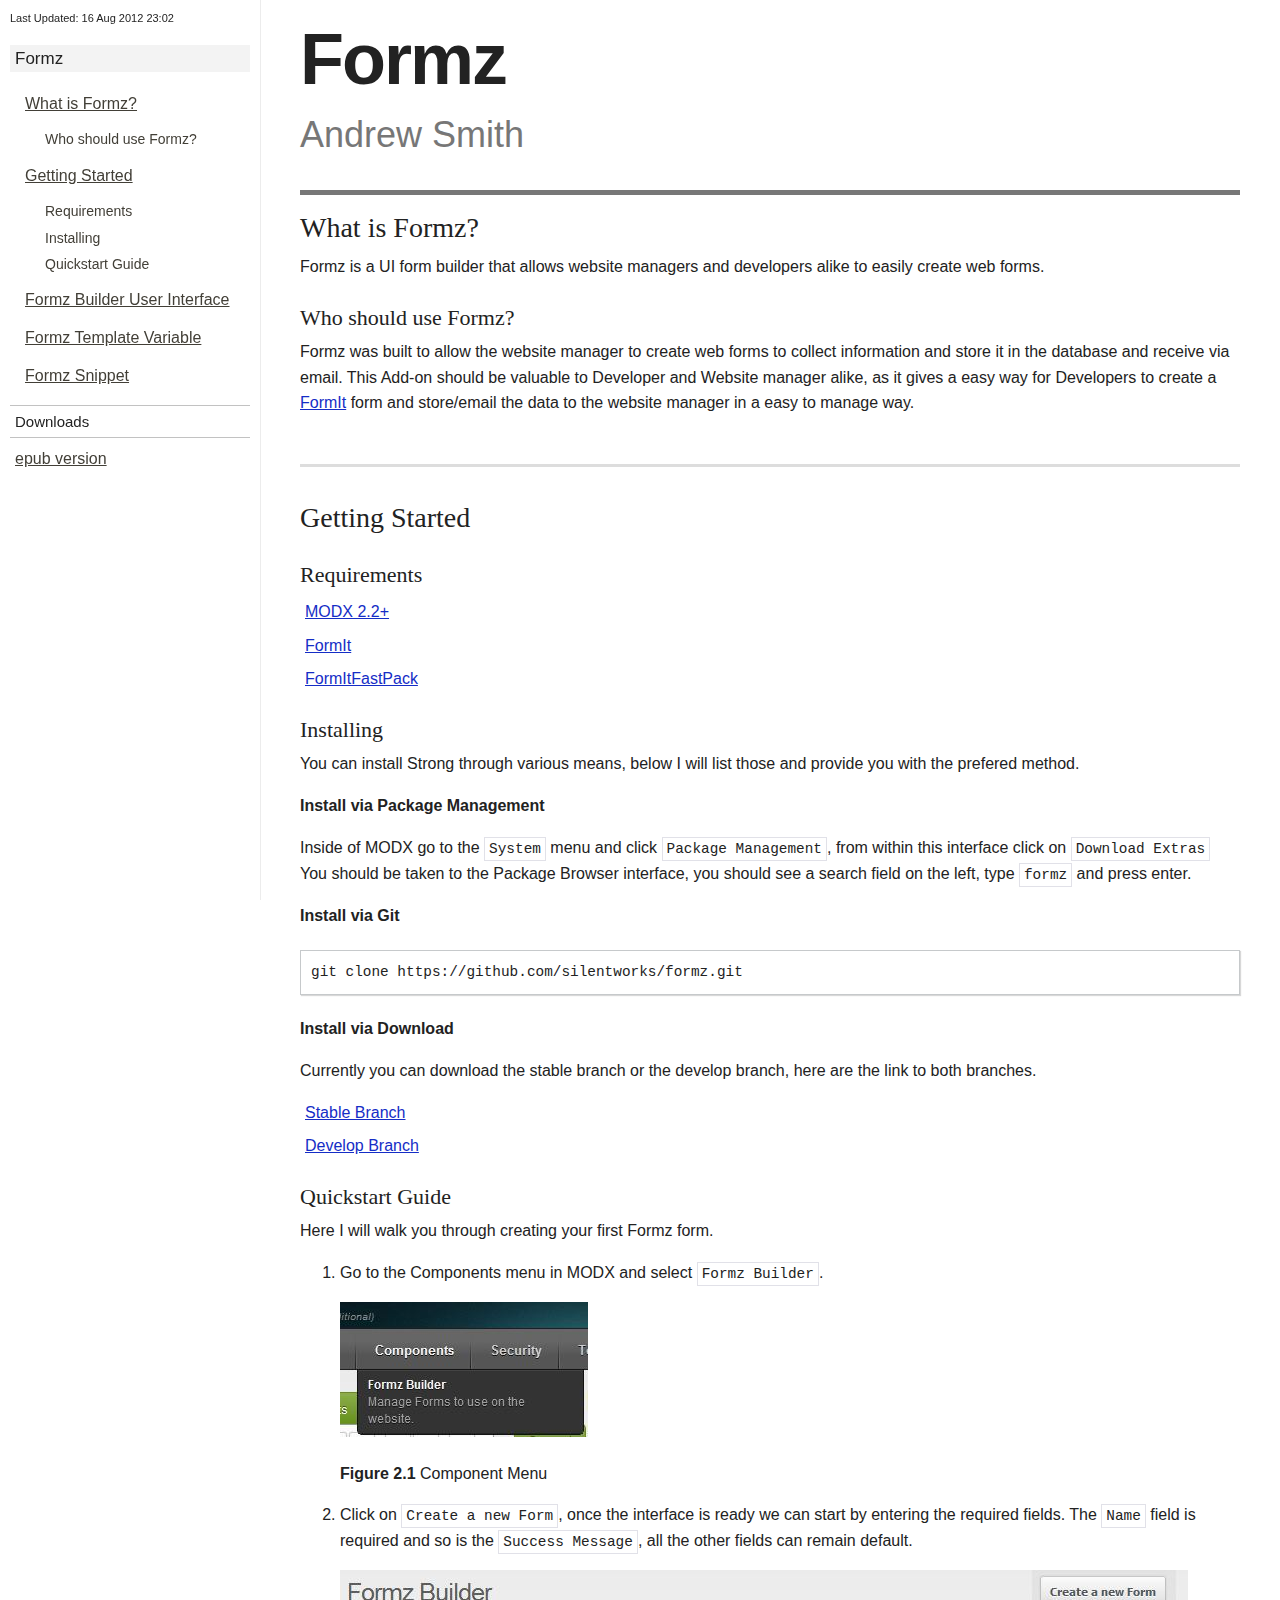
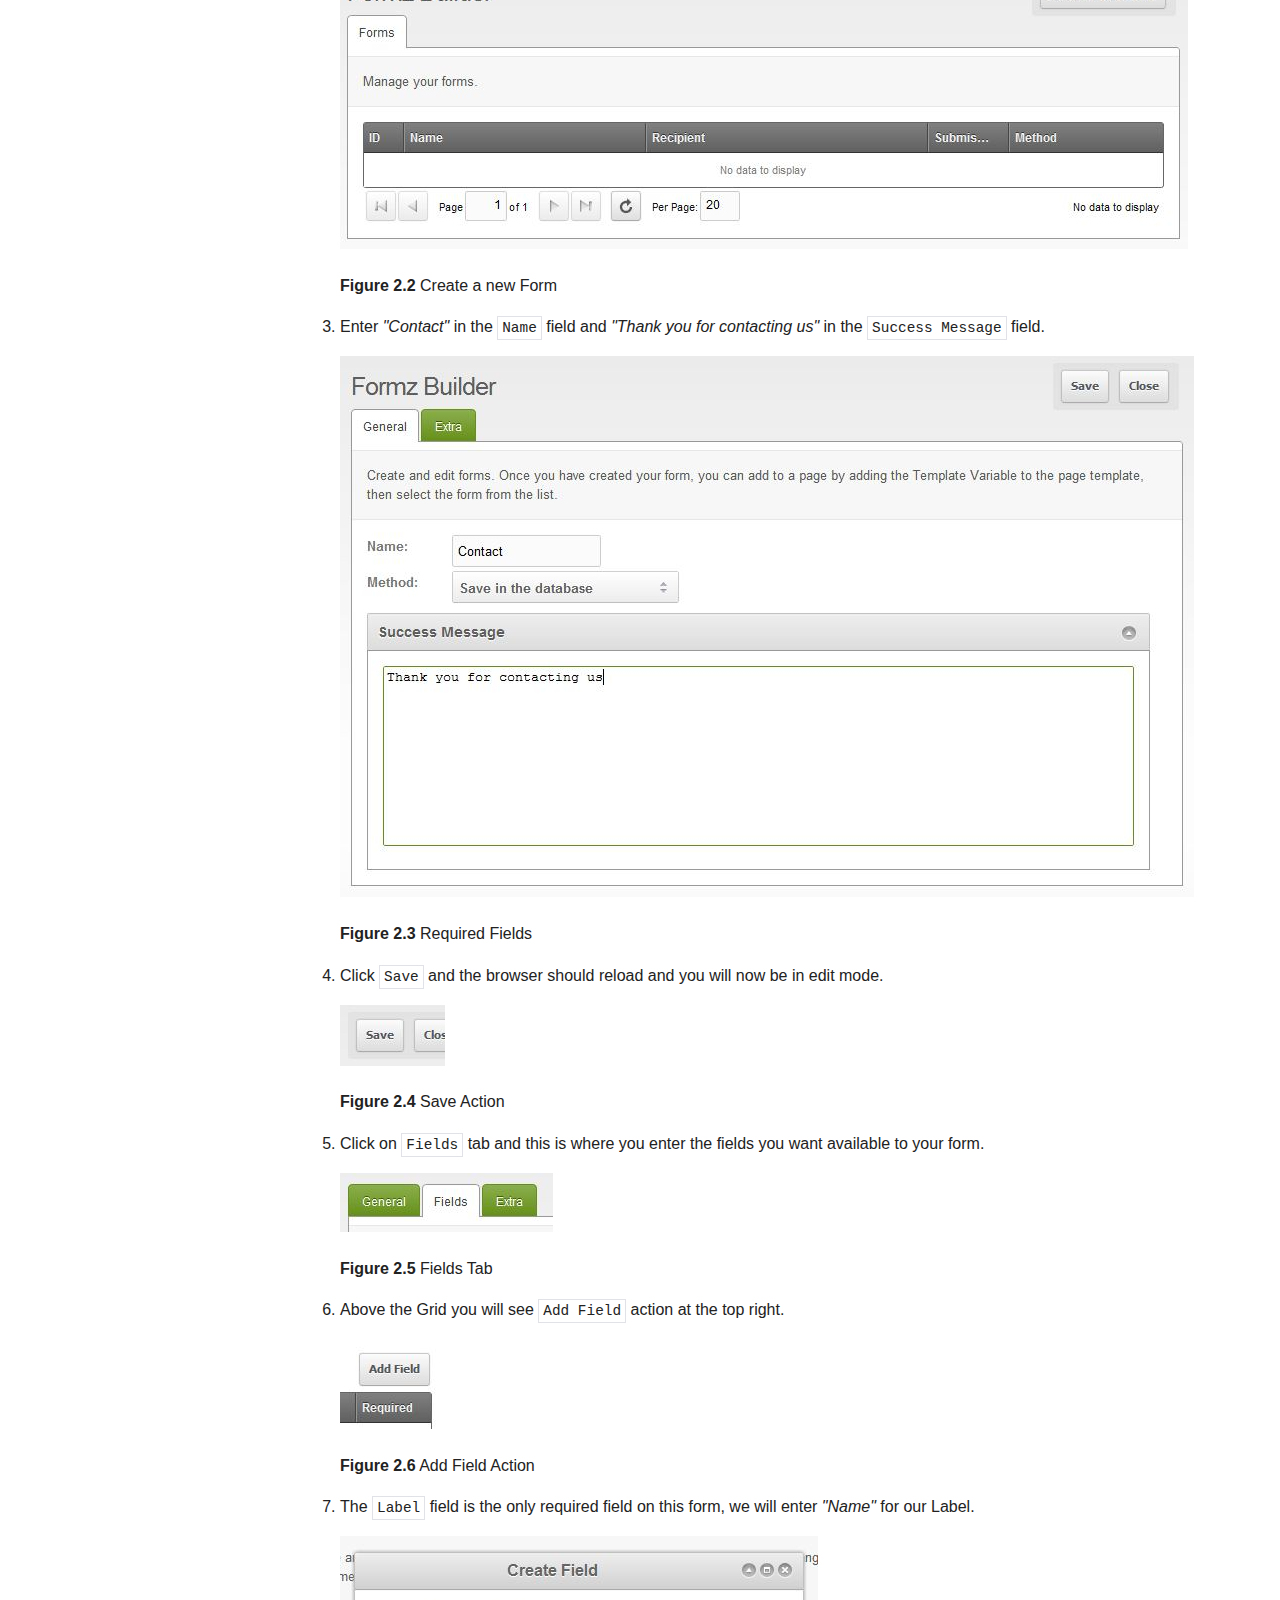
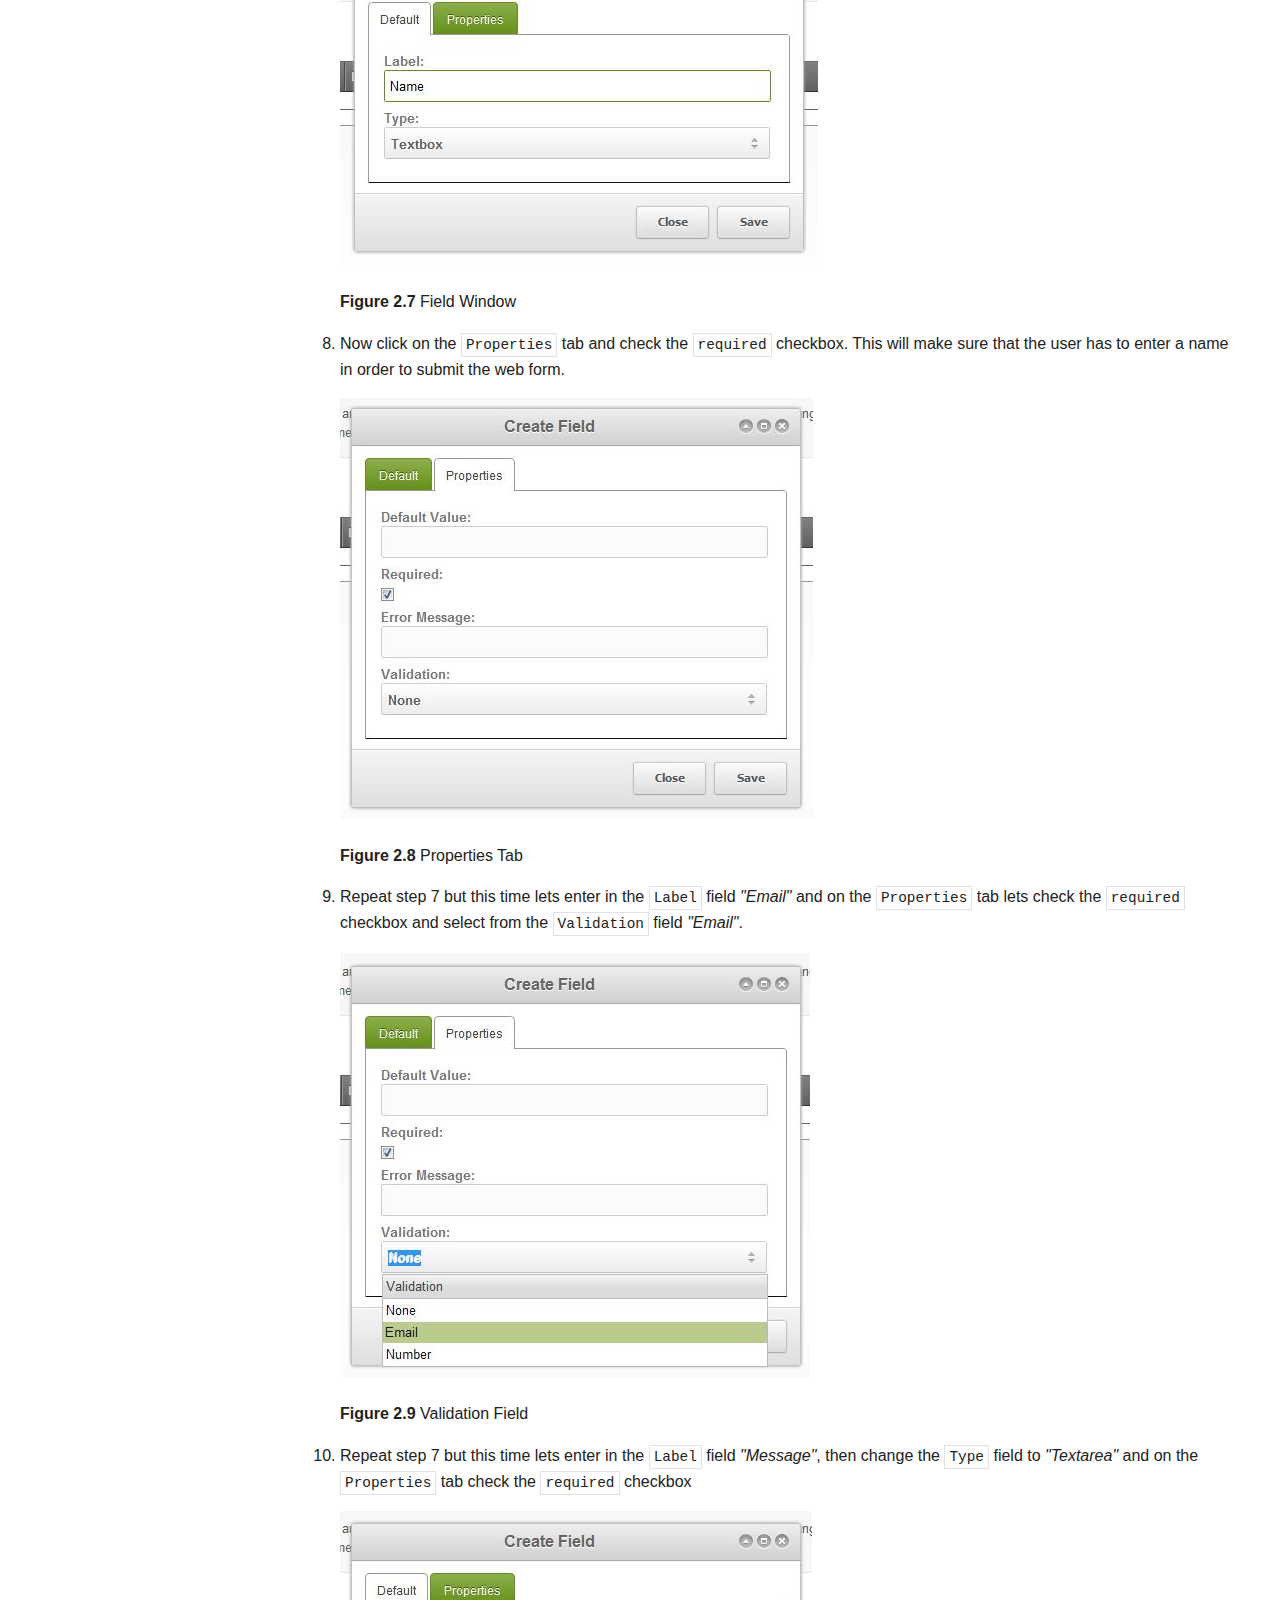
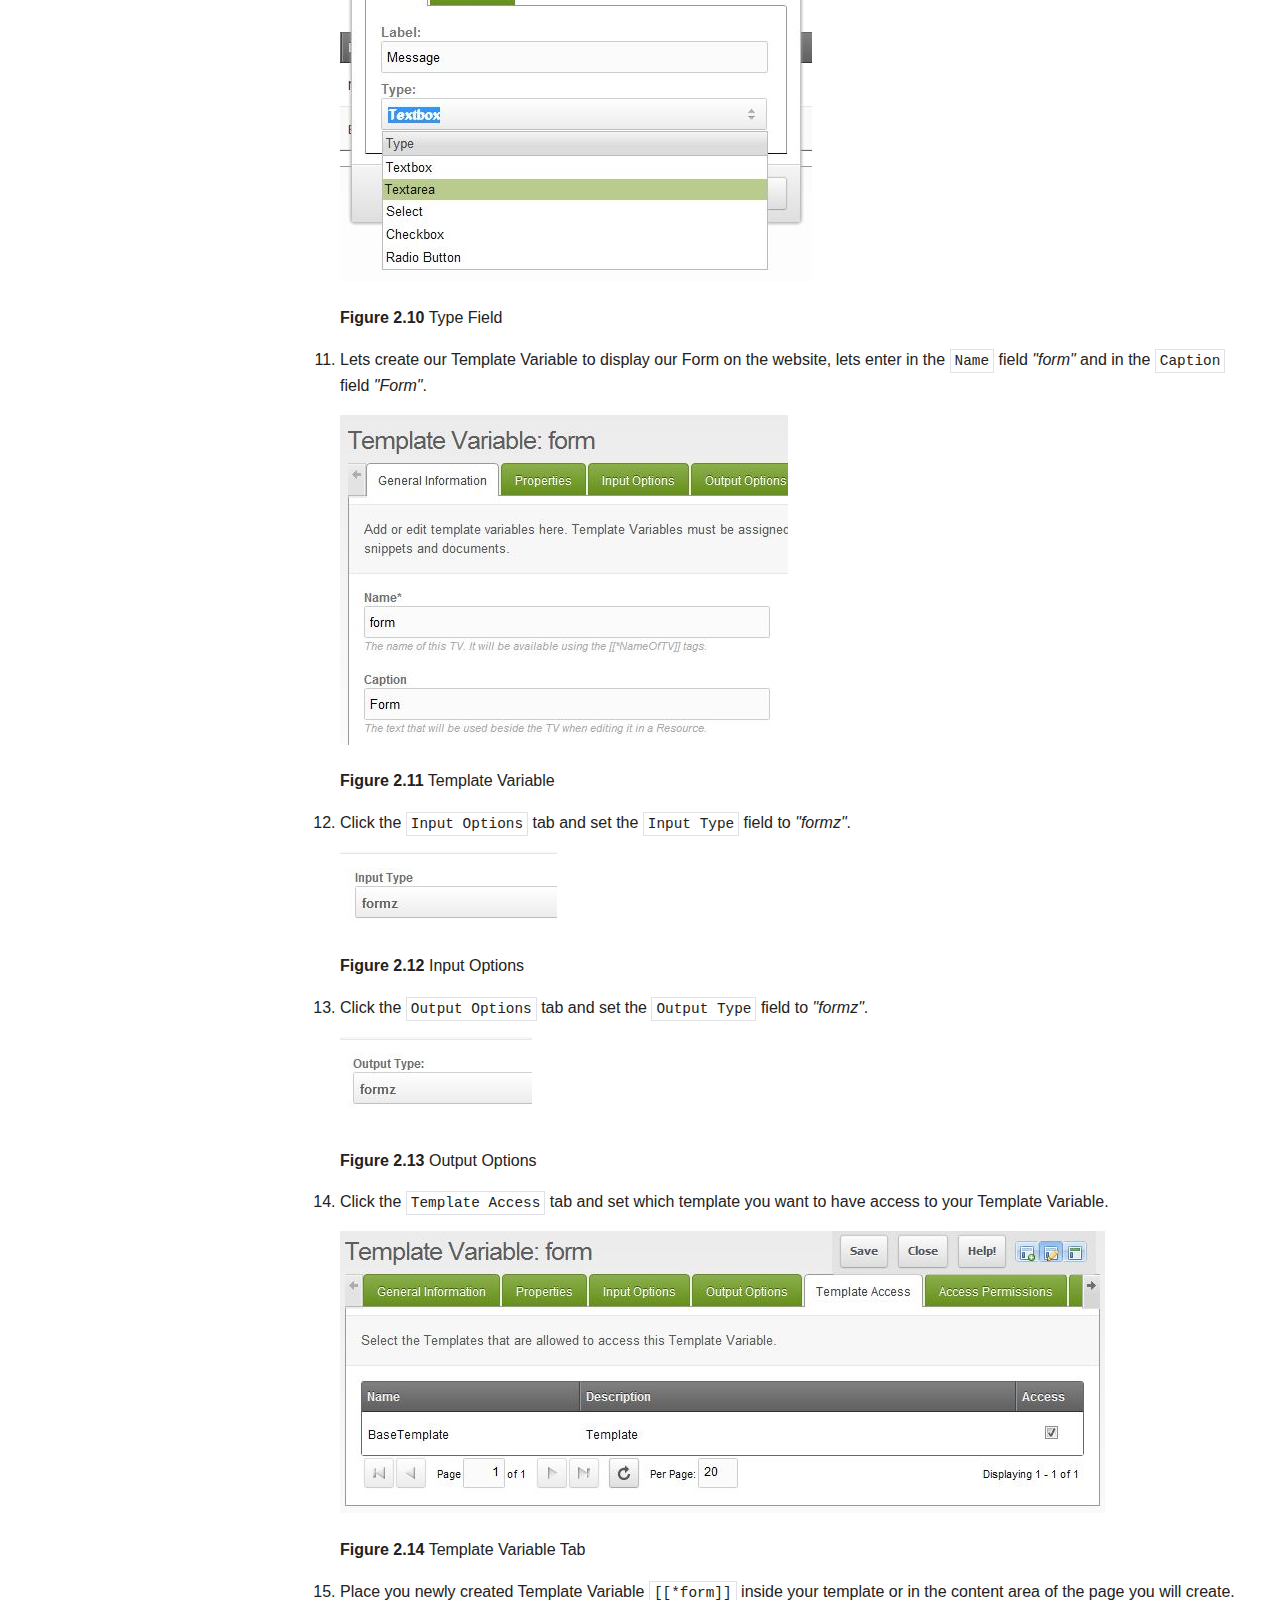
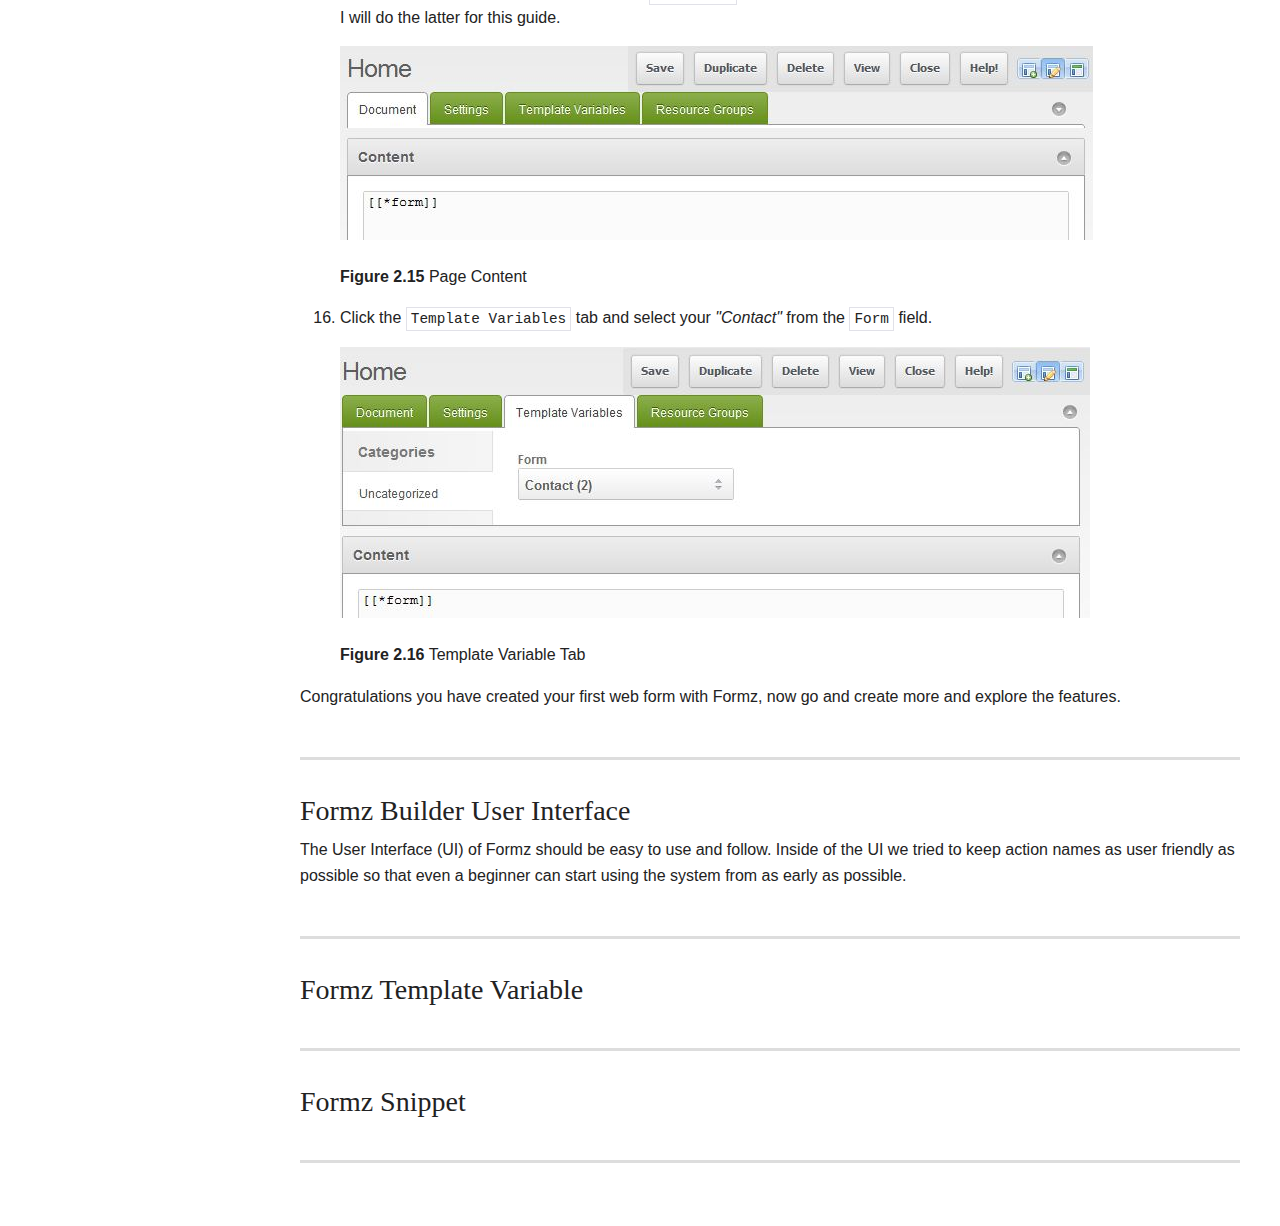
<file: index.html>
<!doctype html>
<html lang="en">
<head>
    <meta http-equiv="Content-type" content="text/html; charset=utf-8">
    <meta name="author" content="Andrew Smith" />
    <meta name="date" content="08/16/2012"/>
    <meta name="generator" content="easybook 4.8-DEV"/>
    <meta name="viewport" content="width=device-width, initial-scale=1.0">

    <title>Formz</title>

    <link rel="stylesheet" href="./css/easybook.css" />

    <link rel="stylesheet" href="./css/styles.css" />
</head>

<body>
	<nav id="nav">

		<div class="build-date">Last Updated: 16 Aug 2012 23:02</div>

		<h1>Formz</h1>

		<ul>
				    		    				    		    				    		    
		        		        		            		                		                    <li class="chapter level-1">
		                        <a href="#what-is-formz">What is Formz?</a>
		                    </li>
		                		            		                		                    <li class="chapter level-2">
		                        <a href="#who-should-use-formz">Who should use Formz?</a>
		                    </li>
		                		            
		        		        		    				    		    
		        		        		            		                		                    <li class="chapter level-1">
		                        <a href="#getting-started">Getting Started</a>
		                    </li>
		                		            		                		                    <li class="chapter level-2">
		                        <a href="#requirements">Requirements</a>
		                    </li>
		                		            		                		                    <li class="chapter level-2">
		                        <a href="#installing">Installing</a>
		                    </li>
		                		            		                		                    <li class="chapter level-2">
		                        <a href="#quickstart-guide">Quickstart Guide</a>
		                    </li>
		                		            
		        		        		    				    		    
		        		        		            		                		                    <li class="chapter level-1">
		                        <a href="#formz-builder-user-interface">Formz Builder User Interface</a>
		                    </li>
		                		            
		        		        		    				    		    
		        		        		            		                		                    <li class="chapter level-1">
		                        <a href="#formz-template-variable">Formz Template Variable</a>
		                    </li>
		                		            
		        		        		    				    		    
		        		        		            		                		                    <li class="chapter level-1">
		                        <a href="#formz-snippet">Formz Snippet</a>
		                    </li>
		                		            
		        		        		    				</ul>

		<h2>Downloads</h2>
		<ul class="downloads">
			<li><a href="book.epub">epub version</a></li>
		</ul>
	</nav>

	<div id="main-content">
		    <div class="item item:cover">

<h1>Formz</h1>

<h2>Andrew Smith</h2>

</div>
		    
		    <div class="item item:chapter">

<h1 id="what-is-formz"><span></span> What is Formz?</h1>

<p>Formz is a UI form builder that allows website managers and developers alike to easily create web forms.</p>

<h2 id="who-should-use-formz">Who should use Formz?</h2>

<p>Formz was built to allow the website manager to create web forms to collect information and store it in the database and receive via email.
This Add-on should be valuable to Developer and Website manager alike, as it gives a easy way for Developers to create a <a href="http://modx.com/extras/package/formit">FormIt</a> form and store/email
the data to the website manager in a easy to manage way.</p>


</div>
		    <div class="item item:chapter">

<h1 id="getting-started"><span></span> Getting Started</h1>

<h2 id="requirements">Requirements</h2>

<ul>
<li><a href="http://modx.com/download">MODX 2.2+</a></li>
<li><a href="http://modx.com/extras/package/formit">FormIt</a></li>
<li><a href="http://modx.com/extras/package/formitfastpack">FormItFastPack</a></li>
</ul>

<h2 id="installing">Installing</h2>

<p>You can install Strong through various means, below I will list those and provide you with the prefered method.</p>

<p><strong>Install via Package Management</strong></p>

<p>Inside of MODX go to the <code>System</code> menu and click <code>Package Management</code>, from within this interface click on <code>Download Extras</code>
You should be taken to the Package Browser interface, you should see a search field on the left, type <code>formz</code> and press enter.</p>

<p><strong>Install via Git</strong></p>

<div class="code code">
<pre class="code">git clone https://github.com/silentworks/formz.git</pre>
</div>

<p><strong>Install via Download</strong></p>

<p>Currently you can download the stable branch or the develop branch, here are the link to both branches.</p>

<ul>
<li><a href="https://github.com/silentworks/formz/zipball/master">Stable Branch</a></li>
<li><a href="https://github.com/silentworks/formz/zipball/develop">Develop Branch</a></li>
</ul>

<h2 id="quickstart-guide">Quickstart Guide</h2>

<p>Here I will walk you through creating your first Formz form.</p>

<ol>
<li><p>Go to the Components menu in MODX and select <code>Formz Builder</code>.
<div class="figure" id="figure-2-1">
    <img src="images/ch2_quickstart_step1.jpg" alt="Component Menu" />

    <p class="caption"><strong>Figure 2.1</strong> Component Menu</p>
</div>
</li>
<li><p>Click on <code>Create a new Form</code>, once the interface is ready we can start by entering the required fields. The <code>Name</code> field is required and so is the <code>Success Message</code>, all the other fields can remain default.
<div class="figure" id="figure-2-2">
    <img src="images/ch2_quickstart_step2.jpg" alt="Create a new Form" />

    <p class="caption"><strong>Figure 2.2</strong> Create a new Form</p>
</div>
</li>
<li><p>Enter <em>"Contact"</em> in the <code>Name</code> field and <em>"Thank you for contacting us"</em> in the <code>Success Message</code> field.
<div class="figure" id="figure-2-3">
    <img src="images/ch2_quickstart_step3.jpg" alt="Required Fields" />

    <p class="caption"><strong>Figure 2.3</strong> Required Fields</p>
</div>
</li>
<li><p>Click <code>Save</code> and the browser should reload and you will now be in edit mode.
<div class="figure" id="figure-2-4">
    <img src="images/ch2_quickstart_step4.jpg" alt="Save Action" />

    <p class="caption"><strong>Figure 2.4</strong> Save Action</p>
</div>
</li>
<li><p>Click on <code>Fields</code> tab and this is where you enter the fields you want available to your form.
<div class="figure" id="figure-2-5">
    <img src="images/ch2_quickstart_step5.jpg" alt="Fields Tab" />

    <p class="caption"><strong>Figure 2.5</strong> Fields Tab</p>
</div>
</li>
<li><p>Above the Grid you will see <code>Add Field</code> action at the top right.
<div class="figure" id="figure-2-6">
    <img src="images/ch2_quickstart_step6.jpg" alt="Add Field Action" />

    <p class="caption"><strong>Figure 2.6</strong> Add Field Action</p>
</div>
</li>
<li><p>The <code>Label</code> field is the only required field on this form, we will enter <em>"Name"</em> for our Label.
<div class="figure" id="figure-2-7">
    <img src="images/ch2_quickstart_step7.jpg" alt="Field Window" />

    <p class="caption"><strong>Figure 2.7</strong> Field Window</p>
</div>
</li>
<li><p>Now click on the <code>Properties</code> tab and check the <code>required</code> checkbox. This will make sure that the user has to enter a name in order to submit the web form.
<div class="figure" id="figure-2-8">
    <img src="images/ch2_quickstart_step8.jpg" alt="Properties Tab" />

    <p class="caption"><strong>Figure 2.8</strong> Properties Tab</p>
</div>
</li>
<li><p>Repeat step 7 but this time lets enter in the <code>Label</code> field <em>"Email"</em> and on the <code>Properties</code> tab lets check the <code>required</code> checkbox and select from the <code>Validation</code> field <em>"Email"</em>.
<div class="figure" id="figure-2-9">
    <img src="images/ch2_quickstart_step9.jpg" alt="Validation Field" />

    <p class="caption"><strong>Figure 2.9</strong> Validation Field</p>
</div>
</li>
<li><p>Repeat step 7 but this time lets enter in the <code>Label</code> field <em>"Message"</em>, then change the <code>Type</code> field to <em>"Textarea"</em> and on the <code>Properties</code> tab check the <code>required</code> checkbox
<div class="figure" id="figure-2-10">
    <img src="images/ch2_quickstart_step10.jpg" alt="Type Field" />

    <p class="caption"><strong>Figure 2.10</strong> Type Field</p>
</div>
</li>
<li><p>Lets create our Template Variable to display our Form on the website, lets enter in the <code>Name</code> field <em>"form"</em> and in the <code>Caption</code> field <em>"Form"</em>.
<div class="figure" id="figure-2-11">
    <img src="images/ch2_quickstart_step11.jpg" alt="Template Variable" />

    <p class="caption"><strong>Figure 2.11</strong> Template Variable</p>
</div>
</li>
<li><p>Click the <code>Input Options</code> tab and set the <code>Input Type</code> field to <em>"formz"</em>.
<div class="figure" id="figure-2-12">
    <img src="images/ch2_quickstart_step12.jpg" alt="Input Options" />

    <p class="caption"><strong>Figure 2.12</strong> Input Options</p>
</div>
</li>
<li><p>Click the <code>Output Options</code> tab and set the <code>Output Type</code> field to <em>"formz"</em>.
<div class="figure" id="figure-2-13">
    <img src="images/ch2_quickstart_step13.jpg" alt="Output Options" />

    <p class="caption"><strong>Figure 2.13</strong> Output Options</p>
</div>
</li>
<li><p>Click the <code>Template Access</code> tab and set which template you want to have access to your Template Variable. 
<div class="figure" id="figure-2-14">
    <img src="images/ch2_quickstart_step14.jpg" alt="Template Variable Tab" />

    <p class="caption"><strong>Figure 2.14</strong> Template Variable Tab</p>
</div>
</li>
<li><p>Place you newly created Template Variable <code>[[*form]]</code> inside your template or in the content area of the page you will create. I will do the latter for this guide.
<div class="figure" id="figure-2-15">
    <img src="images/ch2_quickstart_step15.jpg" alt="Page Content" />

    <p class="caption"><strong>Figure 2.15</strong> Page Content</p>
</div>
</li>
<li><p>Click the <code>Template Variables</code> tab and select your <em>"Contact"</em> from the <code>Form</code> field.
<div class="figure" id="figure-2-16">
    <img src="images/ch2_quickstart_step16.jpg" alt="Template Variable Tab" />

    <p class="caption"><strong>Figure 2.16</strong> Template Variable Tab</p>
</div>
</li>
</ol>

<p>Congratulations you have created your first web form with Formz, now go and create more and explore the features.</p>


</div>
		    <div class="item item:chapter">

<h1 id="formz-builder-user-interface"><span></span> Formz Builder User Interface</h1>

<p>The User Interface (UI) of Formz should be easy to use and follow. Inside of the UI we tried to keep action names as user friendly
as possible so that even a beginner can start using the system from as early as possible.</p>


</div>
		    <div class="item item:chapter">

<h1 id="formz-template-variable"><span></span> Formz Template Variable</h1>



</div>
		    <div class="item item:chapter">

<h1 id="formz-snippet"><span></span> Formz Snippet</h1>



</div>
		</div>
	<script type="text/javascript">
		var gaJsHost = (("https:" == document.location.protocol) ? "https://ssl." : "http://www.");
		document.write(unescape("%3Cscript src='" + gaJsHost + "google-analytics.com/ga.js' type='text/javascript'%3E%3C/script%3E"));
	</script>
	<script type="text/javascript">
		try {
		  var pageTracker = _gat._getTracker("UA-34149723-1");
		pageTracker._trackPageview();
		} catch(err) {}
	</script>
</body>
</html>
</file>
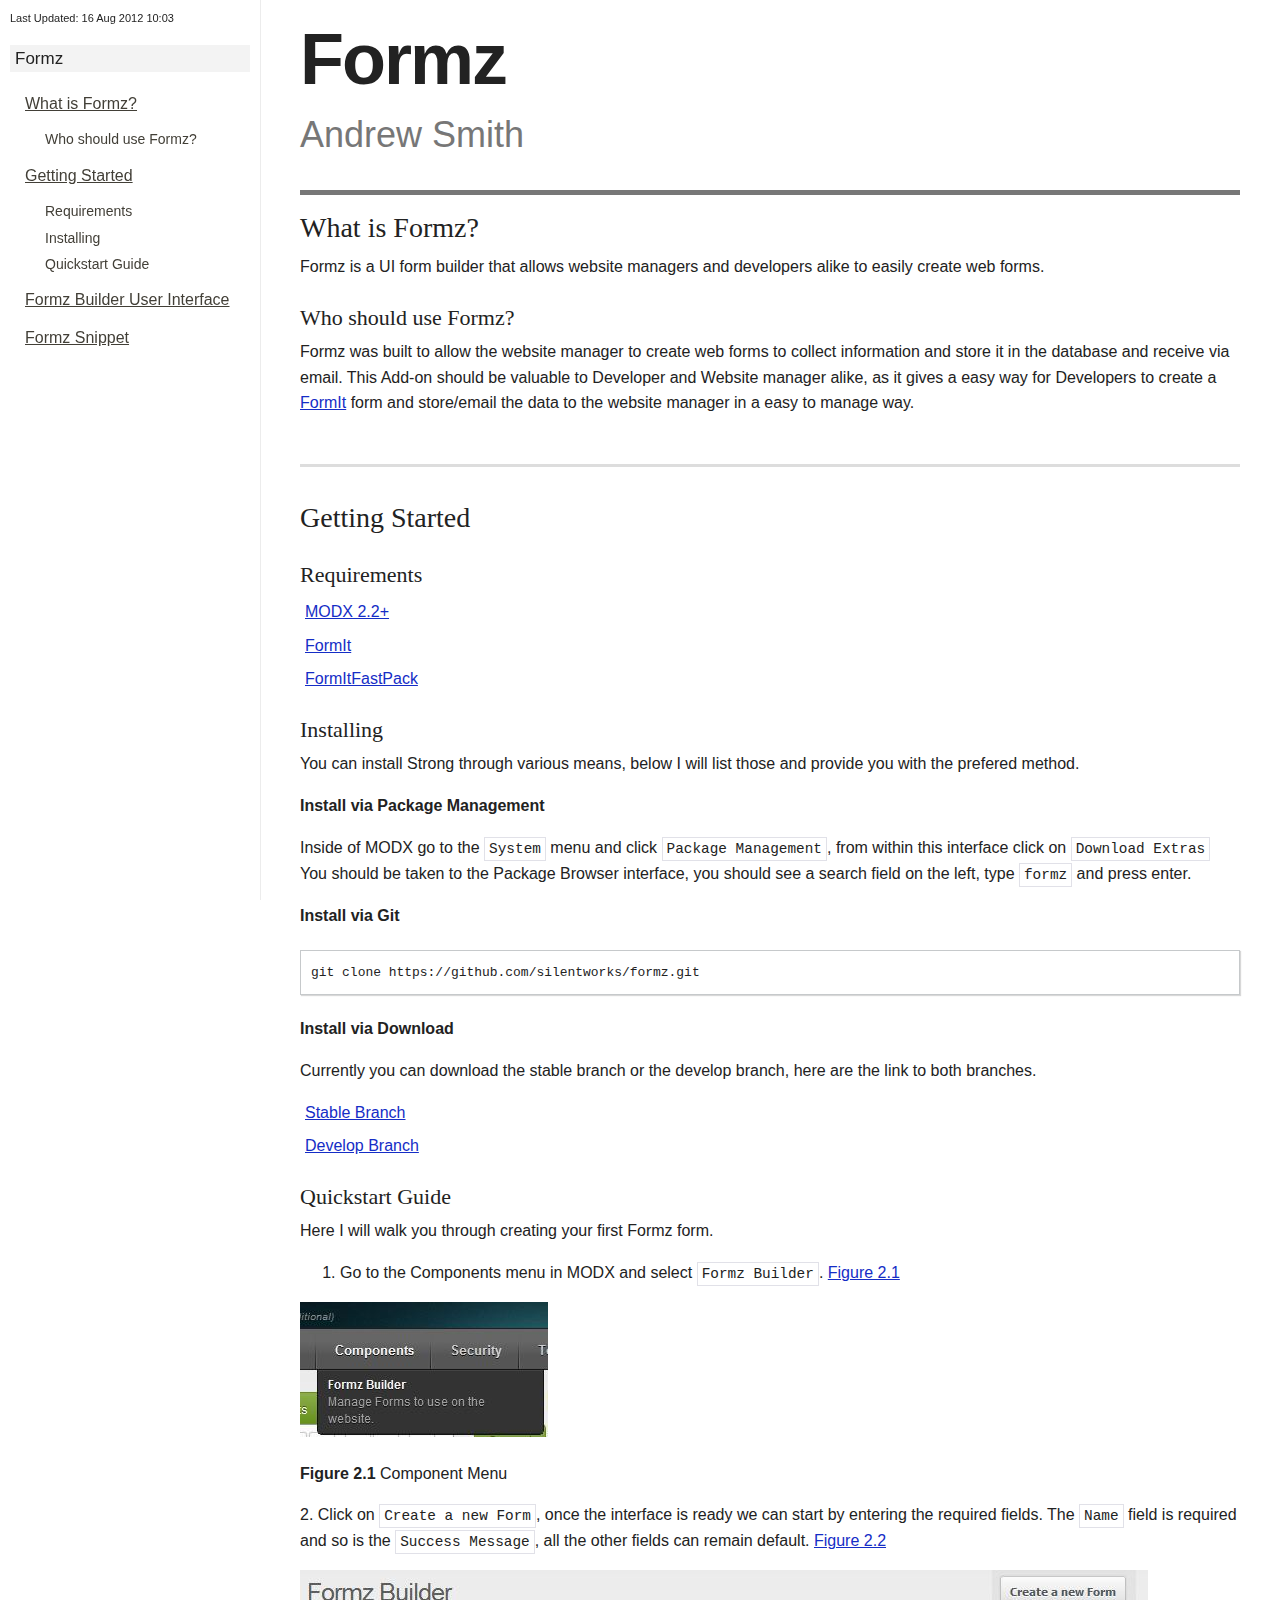
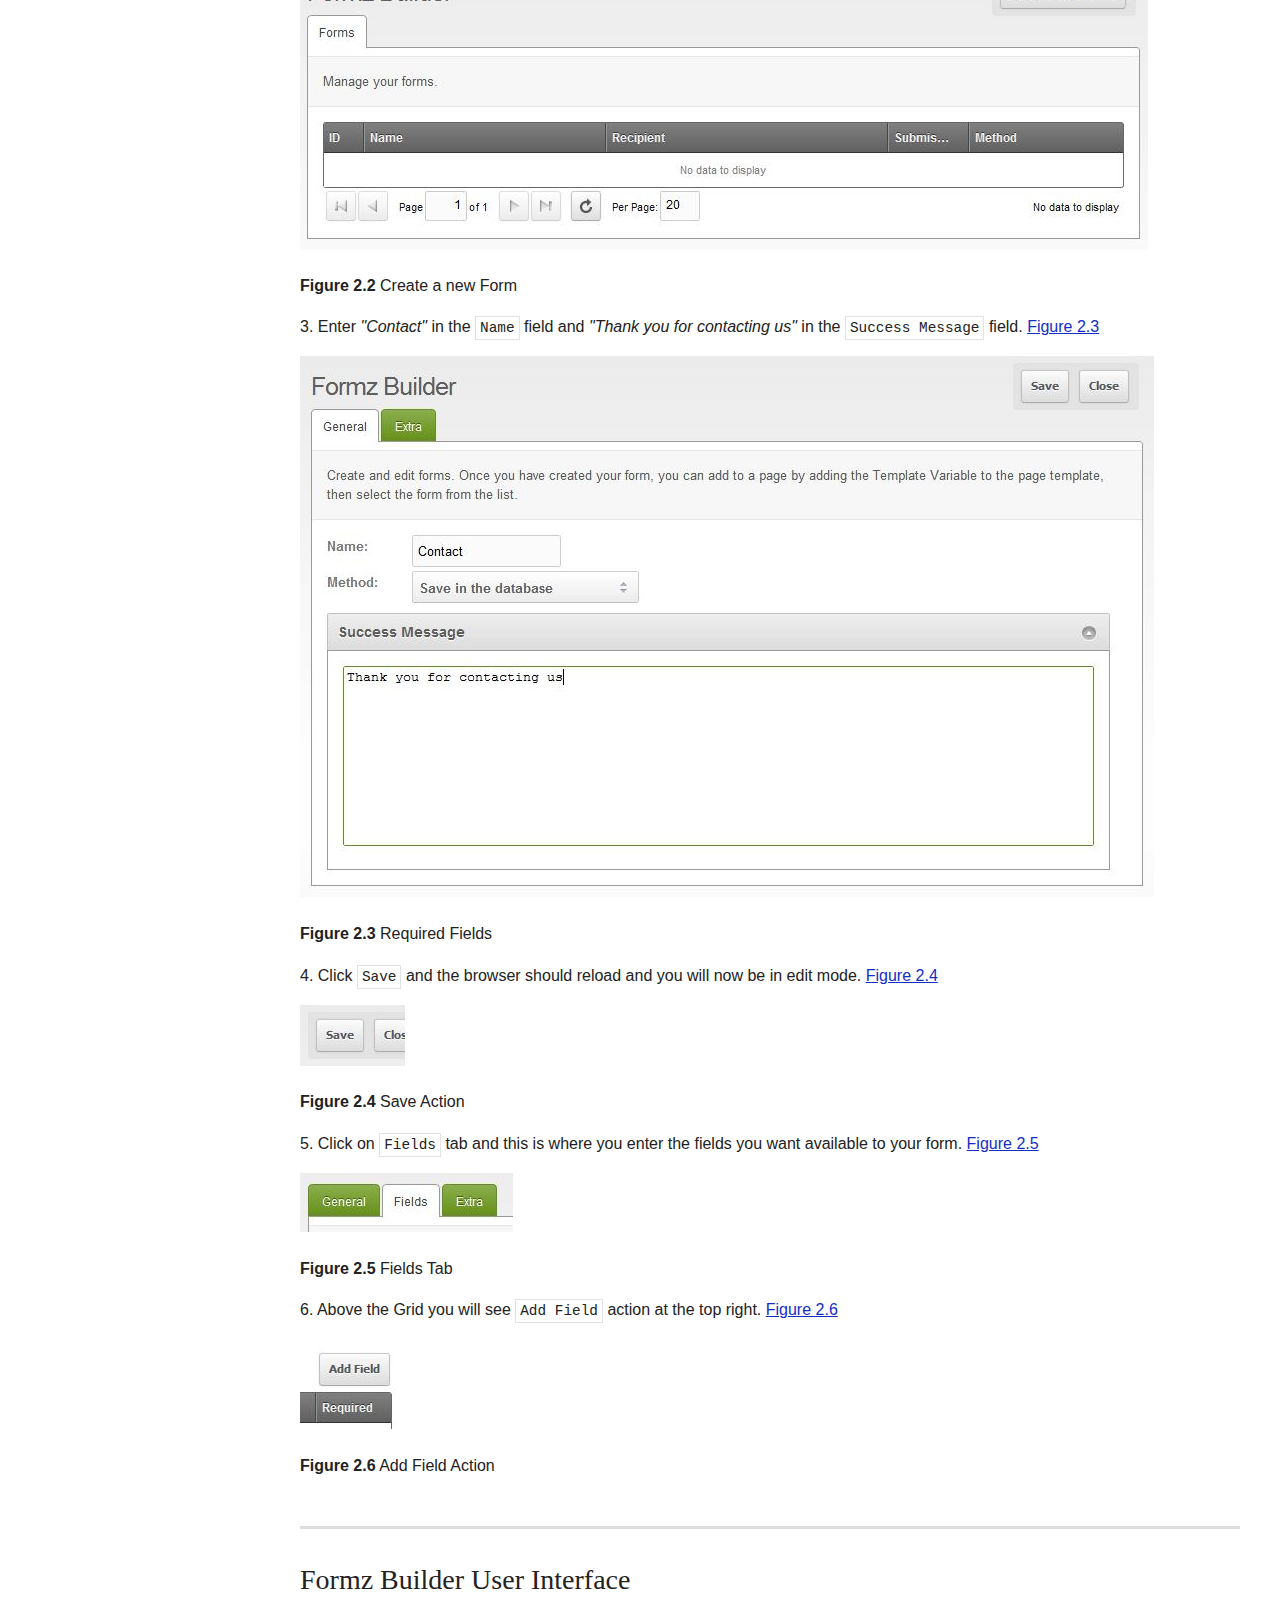
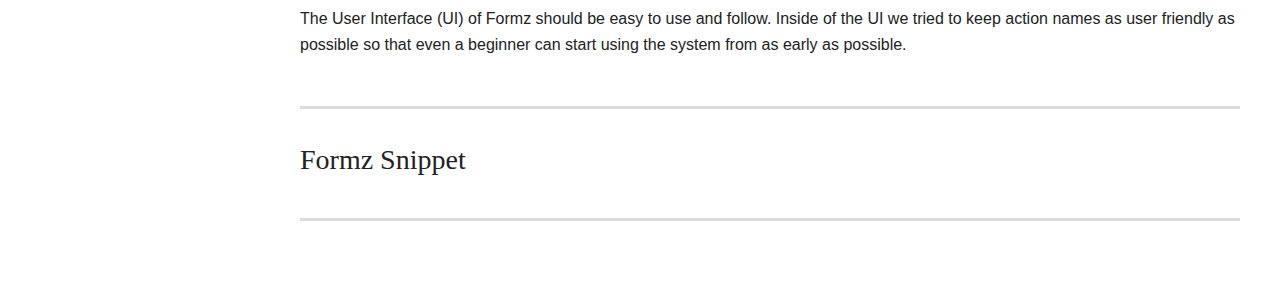
<file: book.html>
<!doctype html>
<html lang="en">
<head>
    <meta http-equiv="Content-type" content="text/html; charset=utf-8">
    <meta name="author" content="Andrew Smith" />
    <meta name="date" content="08/16/2012"/>
    <meta name="generator" content="easybook 4.8-DEV"/>
    <meta name="viewport" content="width=device-width, initial-scale=1.0">

    <title>Formz</title>

    <link rel="stylesheet" href="./css/easybook.css" />

    <link rel="stylesheet" href="./css/styles.css" />
</head>

<body>
	<nav id="nav">

		<div class="build-date">Last Updated: 16 Aug 2012 10:03</div>

		<h1>Formz</h1>

		<ul>
				    		    				    		    				    		    
		        		        		            		                		                    <li class="chapter level-1">
		                        <a href="#what-is-formz">What is Formz?</a>
		                    </li>
		                		            		                		                    <li class="chapter level-2">
		                        <a href="#who-should-use-formz">Who should use Formz?</a>
		                    </li>
		                		            
		        		        		    				    		    
		        		        		            		                		                    <li class="chapter level-1">
		                        <a href="#getting-started">Getting Started</a>
		                    </li>
		                		            		                		                    <li class="chapter level-2">
		                        <a href="#requirements">Requirements</a>
		                    </li>
		                		            		                		                    <li class="chapter level-2">
		                        <a href="#installing">Installing</a>
		                    </li>
		                		            		                		                    <li class="chapter level-2">
		                        <a href="#quickstart-guide">Quickstart Guide</a>
		                    </li>
		                		            
		        		        		    				    		    
		        		        		            		                		                    <li class="chapter level-1">
		                        <a href="#formz-builder-user-interface">Formz Builder User Interface</a>
		                    </li>
		                		            
		        		        		    				    		    
		        		        		            		                		                    <li class="chapter level-1">
		                        <a href="#formz-snippet">Formz Snippet</a>
		                    </li>
		                		            
		        		        		    				</ul>

	</nav>

	<div id="main-content">
		    <div class="item item:cover">

<h1>Formz</h1>

<h2>Andrew Smith</h2>

</div>
		    
		    <div class="item item:chapter">

<h1 id="what-is-formz"><span></span> What is Formz?</h1>

<p>Formz is a UI form builder that allows website managers and developers alike to easily create web forms.</p>

<h2 id="who-should-use-formz">Who should use Formz?</h2>

<p>Formz was built to allow the website manager to create web forms to collect information and store it in the database and receive via email.
This Add-on should be valuable to Developer and Website manager alike, as it gives a easy way for Developers to create a <a href="http://modx.com/extras/package/formit">FormIt</a> form and store/email
the data to the website manager in a easy to manage way.</p>


</div>
		    <div class="item item:chapter">

<h1 id="getting-started"><span></span> Getting Started</h1>

<h2 id="requirements">Requirements</h2>

<ul>
<li><a href="http://modx.com/download">MODX 2.2+</a></li>
<li><a href="http://modx.com/extras/package/formit">FormIt</a></li>
<li><a href="http://modx.com/extras/package/formitfastpack">FormItFastPack</a></li>
</ul>

<h2 id="installing">Installing</h2>

<p>You can install Strong through various means, below I will list those and provide you with the prefered method.</p>

<p><strong>Install via Package Management</strong></p>

<p>Inside of MODX go to the <code>System</code> menu and click <code>Package Management</code>, from within this interface click on <code>Download Extras</code>
You should be taken to the Package Browser interface, you should see a search field on the left, type <code>formz</code> and press enter.</p>

<p><strong>Install via Git</strong></p>

<pre><code>git clone https://github.com/silentworks/formz.git
</code></pre>

<p><strong>Install via Download</strong></p>

<p>Currently you can download the stable branch or the develop branch, here are the link to both branches.</p>

<ul>
<li><a href="https://github.com/silentworks/Strong/zipball/master">Stable Branch</a></li>
<li><a href="https://github.com/silentworks/Strong/zipball/develop">Develop Branch</a></li>
</ul>

<h2 id="quickstart-guide">Quickstart Guide</h2>

<p>Here I will walk you through creating your first Formz form.</p>

<ol>
<li>Go to the Components menu in MODX and select <code>Formz Builder</code>. <a class="link:internal" href="#figure-2-1">Figure 2.1</a></li>
</ol>

<div class="figure" id="figure-2-1">
    <img src="images/ch2_quickstart_step1.jpg" alt="Component Menu" />

    <p class="caption"><strong>Figure 2.1</strong> Component Menu</p>
</div>

2. Click on <code>Create a new Form</code>, once the interface is ready we can start by entering the required fields. The <code>Name</code> field is required and so is the <code>Success Message</code>, all the other fields can remain default. <a class="link:internal" href="#figure-2-2">Figure 2.2</a></p>

<div class="figure" id="figure-2-2">
    <img src="images/ch2_quickstart_step2.jpg" alt="Create a new Form" />

    <p class="caption"><strong>Figure 2.2</strong> Create a new Form</p>
</div>

3. Enter <em>"Contact"</em> in the <code>Name</code> field and <em>"Thank you for contacting us"</em> in the <code>Success Message</code> field. <a class="link:internal" href="#figure-2-3">Figure 2.3</a></p>

<div class="figure" id="figure-2-3">
    <img src="images/ch2_quickstart_step3.jpg" alt="Required Fields" />

    <p class="caption"><strong>Figure 2.3</strong> Required Fields</p>
</div>

4. Click <code>Save</code> and the browser should reload and you will now be in edit mode. <a class="link:internal" href="#figure-2-4">Figure 2.4</a></p>

<div class="figure" id="figure-2-4">
    <img src="images/ch2_quickstart_step4.jpg" alt="Save Action" />

    <p class="caption"><strong>Figure 2.4</strong> Save Action</p>
</div>

5. Click on <code>Fields</code> tab and this is where you enter the fields you want available to your form. <a class="link:internal" href="#figure-2-5">Figure 2.5</a></p>

<div class="figure" id="figure-2-5">
    <img src="images/ch2_quickstart_step5.jpg" alt="Fields Tab" />

    <p class="caption"><strong>Figure 2.5</strong> Fields Tab</p>
</div>

6. Above the Grid you will see <code>Add Field</code> action at the top right. <a class="link:internal" href="#figure-2-6">Figure 2.6</a></p>

<div class="figure" id="figure-2-6">
    <img src="images/ch2_quickstart_step6.jpg" alt="Add Field Action" />

    <p class="caption"><strong>Figure 2.6</strong> Add Field Action</p>
</div>



</div>
		    <div class="item item:chapter">

<h1 id="formz-builder-user-interface"><span></span> Formz Builder User Interface</h1>

<p>The User Interface (UI) of Formz should be easy to use and follow. Inside of the UI we tried to keep action names as user friendly
as possible so that even a beginner can start using the system from as early as possible.</p>


</div>
		    <div class="item item:chapter">

<h1 id="formz-snippet"><span></span> Formz Snippet</h1>



</div>
		</div>
</body>
</html>
</file>
<file: css/easybook.css>
/*

                     |              |    
 ,---.,---.,---.,   .|---.,---.,---.|__/ 
 |---',---|`---.|   ||   ||   ||   ||  \ 
 `---'`---^`---'`---|`---'`---'`---'`   `
                `---'


  Theme name:   Clean (simple and minimalistic)
  Author:       javier.eguiluz@gmail.com
  Last updated: 12 / July / 2012
*/


/* Normalize styles
   ========================================================================= */
/* copied from http://github.com/necolas/normalize.css - 2012-03-06T10:21 UTC */

article,
aside,
details,
figcaption,
figure,
footer,
header,
hgroup,
nav,
section,
summary {
    display: block;
}

audio,
canvas,
video {
    display: inline-block;
    *display: inline;
    *zoom: 1;
}

audio:not([controls]) {
    display: none;
    height: 0;
}

[hidden] {
    display: none;
}

html {
    font-size: 100%; /* 1 */
    -webkit-text-size-adjust: 100%; /* 2 */
    -ms-text-size-adjust: 100%; /* 2 */
}

html,
button,
input,
select,
textarea {
    font-family: sans-serif;
}

body {
    margin: 0;
}

a:focus {
    outline: thin dotted;
}

a:hover,
a:active {
    outline: 0;
}

h1 {
    font-size: 2em;
    margin: 0.67em 0;
}

h2 {
    font-size: 1.5em;
    margin: 0.83em 0;
}

h3 {
    font-size: 1.17em;
    margin: 1em 0;
}

h4 {
    font-size: 1em;
    margin: 1.33em 0;
}

h5 {
    font-size: 0.83em;
    margin: 1.67em 0;
}

h6 {
    font-size: 0.75em;
    margin: 2.33em 0;
}

abbr[title] {
    border-bottom: 1px dotted;
}

b,
strong {
    font-weight: bold;
}

blockquote {
    margin: 1em 40px;
}

dfn {
    font-style: italic;
}

mark {
    background: #ff0;
    color: #000;
}

p,
pre {
    margin: 1em 0;
}

pre,
code,
kbd,
samp {
    font-family: monospace, serif;
    _font-family: 'courier new', monospace;
    font-size: 1em;
}

pre {
    white-space: pre;
    white-space: pre-wrap;
    word-wrap: break-word;
}

q {
    quotes: none;
}

q:before,
q:after {
    content: '';
    content: none;
}

small {
    font-size: 75%;
}

sub,
sup {
    font-size: 75%;
    line-height: 0;
    position: relative;
    vertical-align: baseline;
}

sup {
    top: -0.5em;
}

sub {
    bottom: -0.25em;
}

dl,
menu,
ol,
ul {
    margin: 1em 0;
}

dd {
    margin: 0 0 0 40px;
}

menu,
ol,
ul {
    padding: 0 0 0 40px;
}

nav ul,
nav ol {
    list-style: none;
    list-style-image: none;
}

img {
    border: 0;
    -ms-interpolation-mode: bicubic;
}

svg:not(:root) {
    overflow: hidden;
}

figure {
    margin: 0;
}

form {
    margin: 0;
}

fieldset {
    border: 1px solid #c0c0c0;
    margin: 0 2px;
    padding: 0.35em 0.625em 0.75em;
}

legend {
    border: 0;
    padding: 0;
    white-space: normal;
    *margin-left: -7px;
}

button,
input,
select,
textarea {
    font-size: 100%;
    margin: 0;
    vertical-align: baseline;
    *vertical-align: middle;
}

button,
input {
    line-height: normal;
}

button,
input[type="button"],
input[type="reset"],
input[type="submit"] {
    cursor: pointer;
    -webkit-appearance: button;
    *overflow: visible;
}

button[disabled],
input[disabled] {
    cursor: default;
}

input[type="checkbox"],
input[type="radio"] {
    box-sizing: border-box;
    padding: 0;
    *height: 13px;
    *width: 13px;
}

input[type="search"] {
    -webkit-appearance: textfield;
    -moz-box-sizing: content-box;
    -webkit-box-sizing: content-box;
    box-sizing: content-box;
}

input[type="search"]::-webkit-search-decoration,
input[type="search"]::-webkit-search-cancel-button {
    -webkit-appearance: none;
}

button::-moz-focus-inner,
input::-moz-focus-inner {
    border: 0;
    padding: 0;
}

textarea {
    overflow: auto;
    vertical-align: top;
}

table {
    border-collapse: collapse;
    border-spacing: 0;
}

/* Common classes for image alignment
   ========================================================================= */
.left {
    float: left;
    margin: 0 1em 1em 0;
}
.right {
    float: right;
    margin: 0 0 1em 1em;
}
.center {
    display: block;
    text-align: center;
}


/* Base styles
   ========================================================================= */

body {
    background: #FFF;
    color: #222;
    font: 16px/1.6 "Helvetica Neue", Arial, sans-serif;
}

/* --- links --------------------------------------------------------------- */
a, a:visited {
    color: #152DC6;
    text-decoration: underline;
}
a:hover {
    text-decoration: none;
}

/* --- headings ------------------------------------------------------------ */
h1, h2, h3, h4, h5, h6 {
    line-height: 1;
    margin: 1em 0 .25em 0;
}

h1 { font-size: 24px; }
h2 { font-size: 21px; }
h3 { font-size: 18px; }
h4 { font-size: 14px; }
h5 { font-size: 14px; }
h6 { font-size: 14px; }

h1 + p, h2 + p, h3 + p, h4 + p, h5 + p, h6 + p {
    margin-top: .25em;
}

/* --- lists --------------------------------------------------------------- */
ul, ol {
    list-style-type: disc;
    margin: 1em 0 1em 1em;
    padding: 0 0 0 1.5em;
}

ol {
    list-style-type: decimal;
}

ul li, ol li {
    margin: .5em 0;
}

/* --- images -------------------------------------------------------------- */
img {
    max-width: 940px;
}

/* --- tables -------------------------------------------------------------- */
table {
    margin-bottom: 1em;
    max-width: 100%;
    width: 100%;
}
table thead {
    border-bottom: 2px solid #777;
}
table th, table td {
    padding: .5em;
    line-height: 1.4;
    text-align: left;
}
table th {
    font-weight: bold;
    vertical-align: bottom;
}
table td {
    border-bottom: 1px solid #DDD;
    vertical-align: top;
}
table tr:last-child td {
    border-bottom: 0;
}
table thead th + th,
table tbody th + td,
table td + td {
    border-left: 1px solid #DDD;
}
table tbody + tbody {
    border-top: 2px solid #777;
}

/* --- code and code listings ---------------------------------------------- */
code, pre {
    font-family: Menlo, Monaco, Consolas, Inconsolata, monospace;
    font-size: 90%;
    padding: 0 3px 2px;
}

code {
    border: 1px solid #E1E1E8;
    line-height: 1.6em;
    padding: 3px 4px;
}

pre {
    border-left: 1px solid #DDD;
    margin: 0 0 1em;
    padding: 0 0 0 1em;
    white-space: pre;
    white-space: pre-wrap;
    word-break: break-all;
}

pre code {
    border: none;
    color: #222;
    padding: 0;
}

h1 code, h2 code, h3 code, h4 code, h5 code, h6 code {
    font-weight: normal;
}

div.cli pre {
    border-left-color: #777;
}

/* Layout
   ========================================================================= */

/* inspired by Twitter Bootstrap */
.container {
  width: 940px;
  margin-left: auto;
  margin-right: auto;
  *zoom: 1;
}
.container:before, .container:after {
  display: table;
  content: "";
}
.container:after {
  clear: both;
}

/* Code listings
   ========================================================================= */
div.code pre br {
    display: none;
}
/* keywords */
.kw0, .kw1, .kw2, .kw3, .kw4, .kw5, .kw6 {
    color: #2100D5;
}
/* comments, .comulti = multiline comment */
.co0, .co1, .co2, .co3, .co4, .coMULTI,
div.html .sc-1     /* HTML comments */
{
    color: #007800;
}
/* escape chars, .es_h = escape char hard quotes */
.es0, .es1, .es2, .es3, .es4, .es5, .es6, .es_h {
    color: #000;
}
/* brackets */
.br1, .br2 {
    color: #000;
}
/* symbols '(', ')', '[', ']', '{', '}', '!', '@', '%', '&', '|', '/', */
.sy0, .sy1 {
    color: #000;
}
/* brackets */
.br1, .br2 {
    color: #000;
}
/* strings, .st_h = string hard quotes */
.st0, .st1, .st2, .st_h {
    color: #D90000;
}
/* numbers */
.nu0 {
    color: #2100D5;
}
/* methods */
.me1, .me2 {
    color: #000;
}
/* scripts */
.sc0, .sc1, .sc2, .sc3, .sc4, .sc5 {
    color: #000;
}
/* regexps */
.re0, .re1, .re2 {
    color: #000;
}

div.php .kw3,                 /* PHP built-in functions */
div.html .kw3,                /* HTML tag attributes */
div.twig .re0 .me1            /* Twig object.property (property only) */
{
    color: #641F9D;
}
div.php .re0,                  /* PHP variables */
div.yaml .co3, div.yaml .co4,  /* YAML keys */
div.yaml .re0,                 /* YAML underscored keys */
div.ini .re0,                  /* INI brackets */
div.twig .re0                  /* Twig object.property (object only) */
{
    color: #BC0092;
}
div.yaml .co2                  /* YAML directives */
{
    color: #D90000;
}

/* Book items
   ========================================================================= */

/* --- common -------------------------------------------------------------- */
.item {
    border-bottom: medium solid #DDD;
    margin-bottom: 2em;
    padding-bottom: 2em;
}

/* --- item:cover ---------------------------------------------------------- */
.item\:cover {
    border-bottom: thick solid #777;
    color: #222;
    margin-bottom: .5em;
    padding: 2.5em 2.5em 1.75em 0;
}
.item\:cover h1 {
    font-size: 72px;
    line-height: 1.1;
    letter-spacing: -2px;
    margin: 2em 2em 0 0;
}
.item\:cover h2 {
    color: #777;
    font-size: 36px;
    font-weight: normal;
    margin-top: .5em;
}

/* --- item:title ---------------------------------------------------------- */
.item\:cover + .item\:title {
    display: none;
}
.item\:title h1,
.item\:title h2,
.item\:title h3 {
    font-weight: normal;
    text-align: center;
}
.item\:title h1 {
    font-size: 36px;
    line-height: 1.1;
    letter-spacing: -2pt;
    margin-top: 1em;
    margin-bottom: 0;
}
.item\:title h2 {
    font-size: 24px;
    margin-top: .5em;
}
.item\:title h3 {
    font-size: 18px;
    font-style: italic;
    margin-top: 1em;
}

/* --- item:dedication ----------------------------------------------------- */
.item\:dedication {
    font-style: italic;
    text-align: center;
}

/* --- item:toc ------------------------------------------------------------ */
.item\:toc {
    margin-bottom: 2em;
    padding-left: 0;
}

.item\:toc h1 {
    font-size: 36px;
    margin-bottom: .5em;
}

.item\:toc ul {
    list-style-type: none;
    margin: 0;
    padding: 0;
    -moz-column-count: 2;
    -moz-column-gap: 3em;
    -moz-column-rule: 1px solid #DDD;
    -webkit-column-count: 2;
    -webkit-column-gap: 3em;
    -webkit-column-rule: 1px solid #DDD;
}

.item\:toc ul li,
.item\:toc ul li a {
    font-size: 16px;
    line-height: 1.2;
    text-decoration: none;
}
.item\:toc ul li a {
    color: #152DC6;
}
.item\:toc ul li a:hover {
    color: #152DC6 !important;
    text-decoration: underline;
}
.item\:toc ul li.level-1,
.item\:toc ul li.level-1 a {
    color: #222;
    font-size: 21px;
    font-weight: bold;
}
.item\:toc ul li span {
    color: #777;
    padding-right: .3em;
}
.item\:toc ul li.level-1 span {
    font-weight: normal;
}

.item\:toc ul li.level-2 {
    margin-left: 1em;
}
.item\:toc ul li.level-3,
.item\:toc ul li.level-4,
.item\:toc ul li.level-5,
.item\:toc ul li.level-6 {
    margin-left: 3em;
}

/* --- item:lot, item:lof -------------------------------------------------- */
.item\:lof ul,
.item\:lot ul {
    list-style-type: none;
    margin: 0;
    padding: 0;
}

.item\:lof ul a,
.item\:lot ul a {
    text-decoration: none;
}

.item\:lof ul li span,
.item\:lot ul li span {
    padding-right: .3em;
}

/* --- item:chapter -------------------------------------------------------- */
.item\:chapter h1 { font-size: 36px; margin-top: .5em; }
.item\:chapter h2 { font-size: 24px; }
.item\:chapter h3 { font-size: 21px; }
.item\:chapter h4 { font-size: 16px; }
.item\:chapter h5 { font-size: 14px; }
.item\:chapter h6 { font-size: 14px; }

.item\:chapter h1 + h2,
.item\:chapter h2 + h3,
.item\:chapter h3 + h4,
.item\:chapter h4 + h5,
.item\:chapter h5 + h6 {
    margin-top: 1em;
}

.item\:chapter h1 span {
    color: #777;
    font-size: 90%;
    font-weight: normal;
    padding-bottom: .25em;
}

/* --- item:appendix ------------------------------------------------------- */
.item\:appendix h1 { font-size: 36px; margin-top: .5em; }
.item\:appendix h2 { font-size: 24px; }
.item\:appendix h3 { font-size: 21px; }
.item\:appendix h4 { font-size: 16px; }
.item\:appendix h5 { font-size: 14px; }
.item\:appendix h6 { font-size: 14px; }

.item\:appendix h1 + h2,
.item\:appendix h2 + h3,
.item\:appendix h3 + h4,
.item\:appendix h4 + h5,
.item\:appendix h5 + h6 {
    margin-top: 1em;
}

.item\:appendix h1 span {
    color: #777;
    font-size: 90%;
    font-weight: normal;
    padding-bottom: .25em;
}

/* --- item:part ----------------------------------------------------------- */
.item\:part {
    border: solid #777;
    border-width: medium 0;
    padding: 0;
}

.item\:toc + .item\:part,
.item\:lof + .item\:part,
.item\:lot + .item\:part,
.item\:chapter + .item\:part,
.item\:appendix + .item\:part {
    margin-top: -2em;
}

.item\:part h1 {
    font-size: 48px;
    margin: 0;
    padding: 1em 0;
}
.item\:part h1 span {
    color: #777;
    font-size: 90%;
    font-weight: normal;
    padding-bottom: .25em;
}

/* Responsive
   ========================================================================= */

/* inspired by Twitter Bootstrap */
/* Landscape phones and down */
@media (max-width: 480px) {
    .item\:toc {
        padding-left: .5em !important;
    }
    .item\:toc h1 {
        display: none;
    }
    .item\:toc ul {
        margin: 0 !important;
        -moz-column-count: 1;
        -webkit-column-count: 1;
    }
}
 
/* Landscape phone to portrait tablet */
@media (max-width: 768px) {
    .item\:cover {
        margin-bottom: 1em;
        padding: 1.5em 0;
    }
    .item\:cover h1 {
        font-size: 48px;
        letter-spacing: -1px;
        margin: 0;
    }
    .item\:cover h2 {
        font-size: 24px;
    }

    .item\:toc h1 {
        font-size: 24px;
    }
    .item\:toc ul {
        -moz-column-count: 1;
        -webkit-column-count: 1;
    }

    .item #chunk_toc {
        border: none;
        float: none;
        margin: .5em 0;
        padding: 0;
        max-width: 100%;
    }

    .item\:part h1,
    .item\:chapter h1,
    .item\:appendix h1 {
        font-size: 28px;
    }
    .item\:chapter h2,
    .item\:chapter h3,
    .item\:chapter h4,
    .item\:chapter h5,
    .item\:chapter h6,
    .item\:appendix h2,
    .item\:appendix h3,
    .item\:appendix h4,
    .item\:appendix h5,
    .item\:appendix h6 {
        font-size: 24px;
    }
    .item\:part h1 span {
        font-size: 28px;
        font-weight: normal;
        padding: 0;
        position: static;
    }
    .item\:chapter h1 span,
    .item\:appendix h1 span {
        display: inline;
        font-size: 28px;
        font-weight: normal;
    }
}
 
 /* Portrait tablet to landscape and desktop */
@media (min-width: 768px) and (max-width: 940px) {
}
 
/* Large desktop */
@media (min-width: 1200px) {
}

@media (max-width: 940px) {
    .container {
        width: auto;
        padding: 0 20px;
    }
}
</file>
<file: css/styles.css>
/* My Style */
#nav {
  /*background-color: #F8F8F8;*/
  border-right: 1px solid #ececec;
  bottom: 0;
  font-size: 16px;
  overflow: auto;
  padding: 10px;
  position: fixed;
  top: 0;
  width: 240px;
}
#nav h1 {
  font-size: 17px;
  font-weight: normal;
  background-color: #F3F3F3;
  margin: 1em 0 1em 0;
  padding: 5px;
}
#nav h2 {
  border-bottom: 1px solid #C2C2C2;
  border-top: 1px solid #C2C2C2;
  font-size: 15px;
  font-weight: normal;
  padding: 8px 5px;
}
#nav a {
  color: #423F37;
}
#nav .build-date {
  font-size: 11px;
}
ul {
  list-style-type: none;
  margin: 0;
  padding: 0 0 0 5px;
}
ul li {
  margin-left: 0;
}
ul li.level-2 {
  font-size: 14px;
  margin: 0 0 0 20px;
}
ul li.level-1 a,
ul li.level-2 a {
  display: block;
  padding: 2px 10px;
}
ul li.level-1 a {
  background: transparent;
  border: none;
  margin-left: 0;
}
ul li.level-2 a {
  text-decoration: none;
}
ul li.level-2 a:hover {
  background-color: #ececec;
}
a {

}
a:hover {
  color: #000;
  text-decoration: none;
}
#main-content {
  padding: 20px 40px 40px 300px;
}
#main-content .item\:cover {
  padding: 0 2.5em 1.75em 0;
}
#main-content .item\:cover h1 {
  margin: 0 2em 0 0;
}
#main-content .item\:chapter h1,
#main-content .item\:chapter h2,
#main-content .item\:chapter h3 {
  font-family: Georgia,"Times New Roman",Times,serif;
  font-weight: normal;
  padding: 5px 0;
}
#main-content .item\:chapter h1 {
  /*background-color: #BED4EB;*/
  font-size: 28px;
}
#main-content .item\:chapter h2 {
  font-size: 22px;
}
#main-content .item\:chapter h3 {
  font-size: 18px;
}
#main-content img {
  max-width: 100%;
  height: auto;
}
#main-content pre {
  padding: 10px;
  background-color: white;
  color: #222;
  /*line-height: 1.2em;*/
  border: 1px solid #C6C9CB;
  /*font-size: 1.1em;*/
  margin: 1.5em 0 1.5em 0;
  -webkit-box-shadow: 1px 1px 1px #D8D8D8;
  -moz-box-shadow: 1px 1px 1px #d8d8d8;
}
</file>
